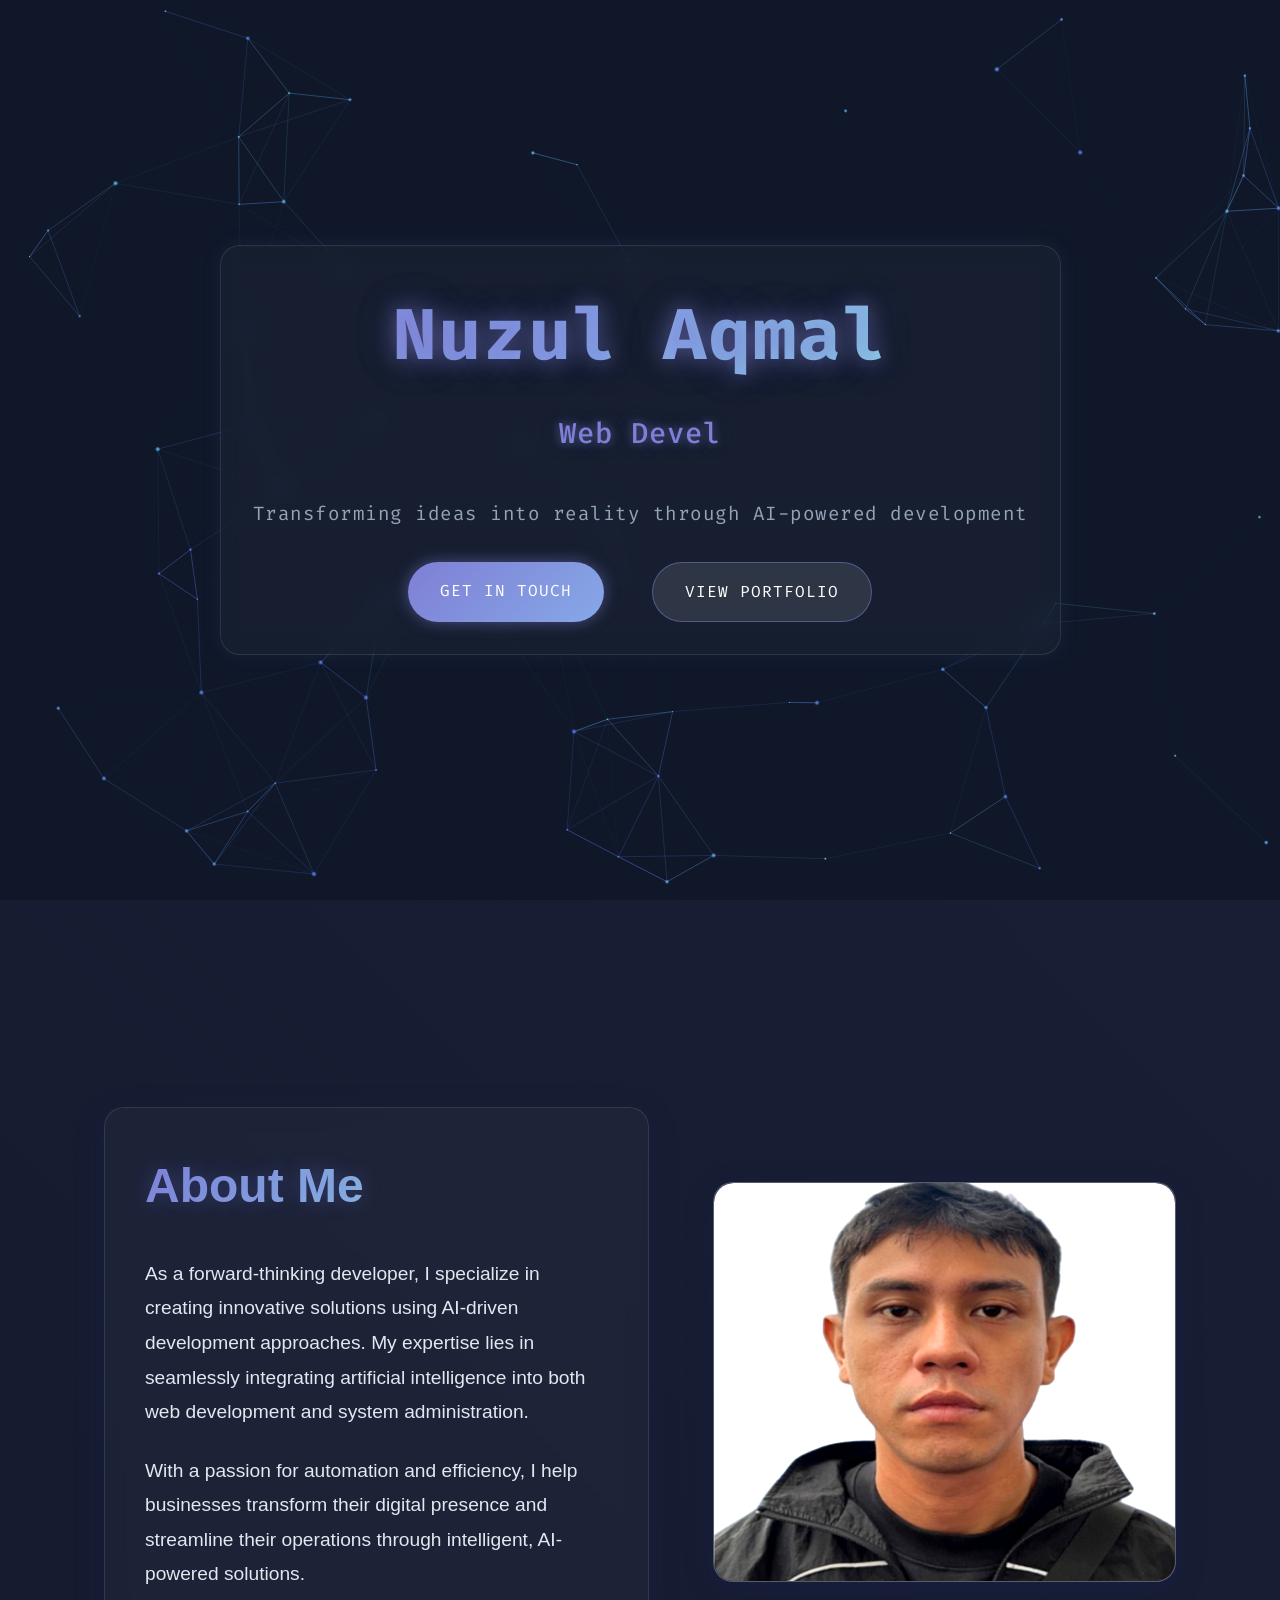
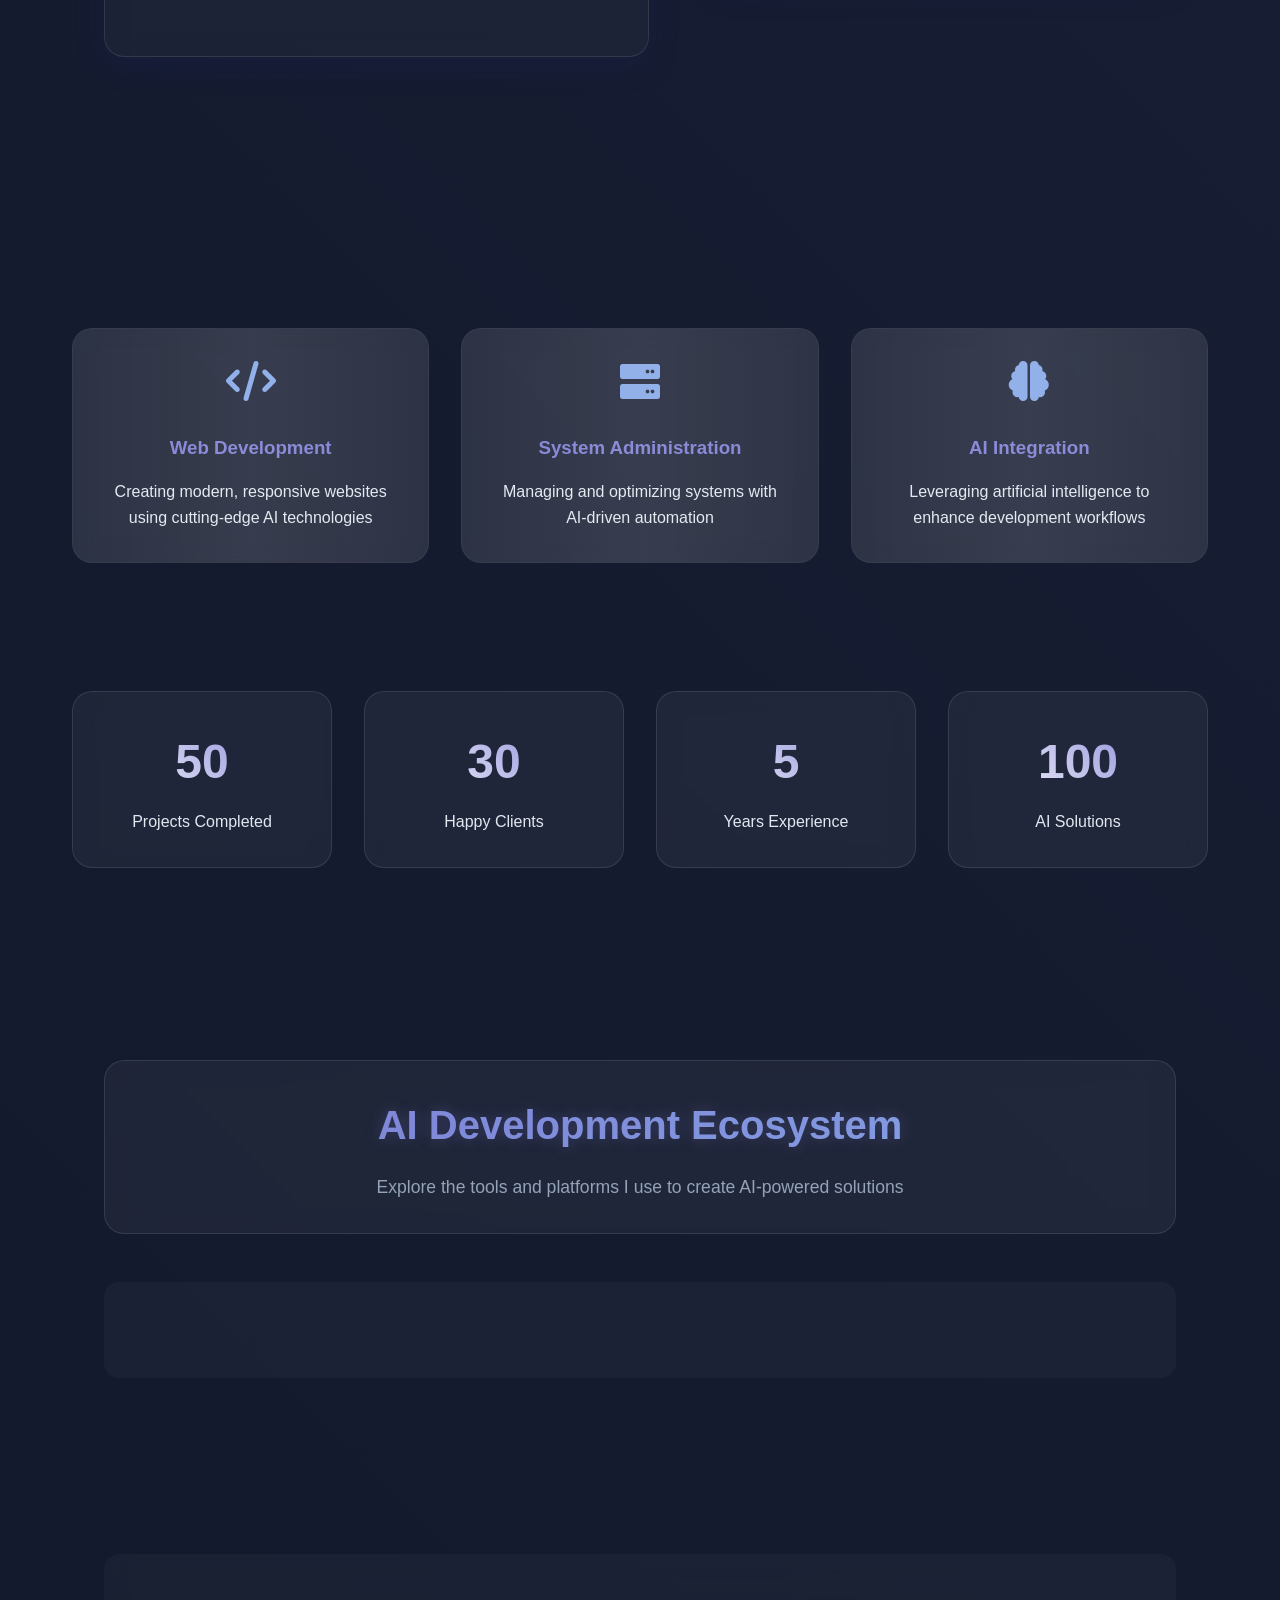
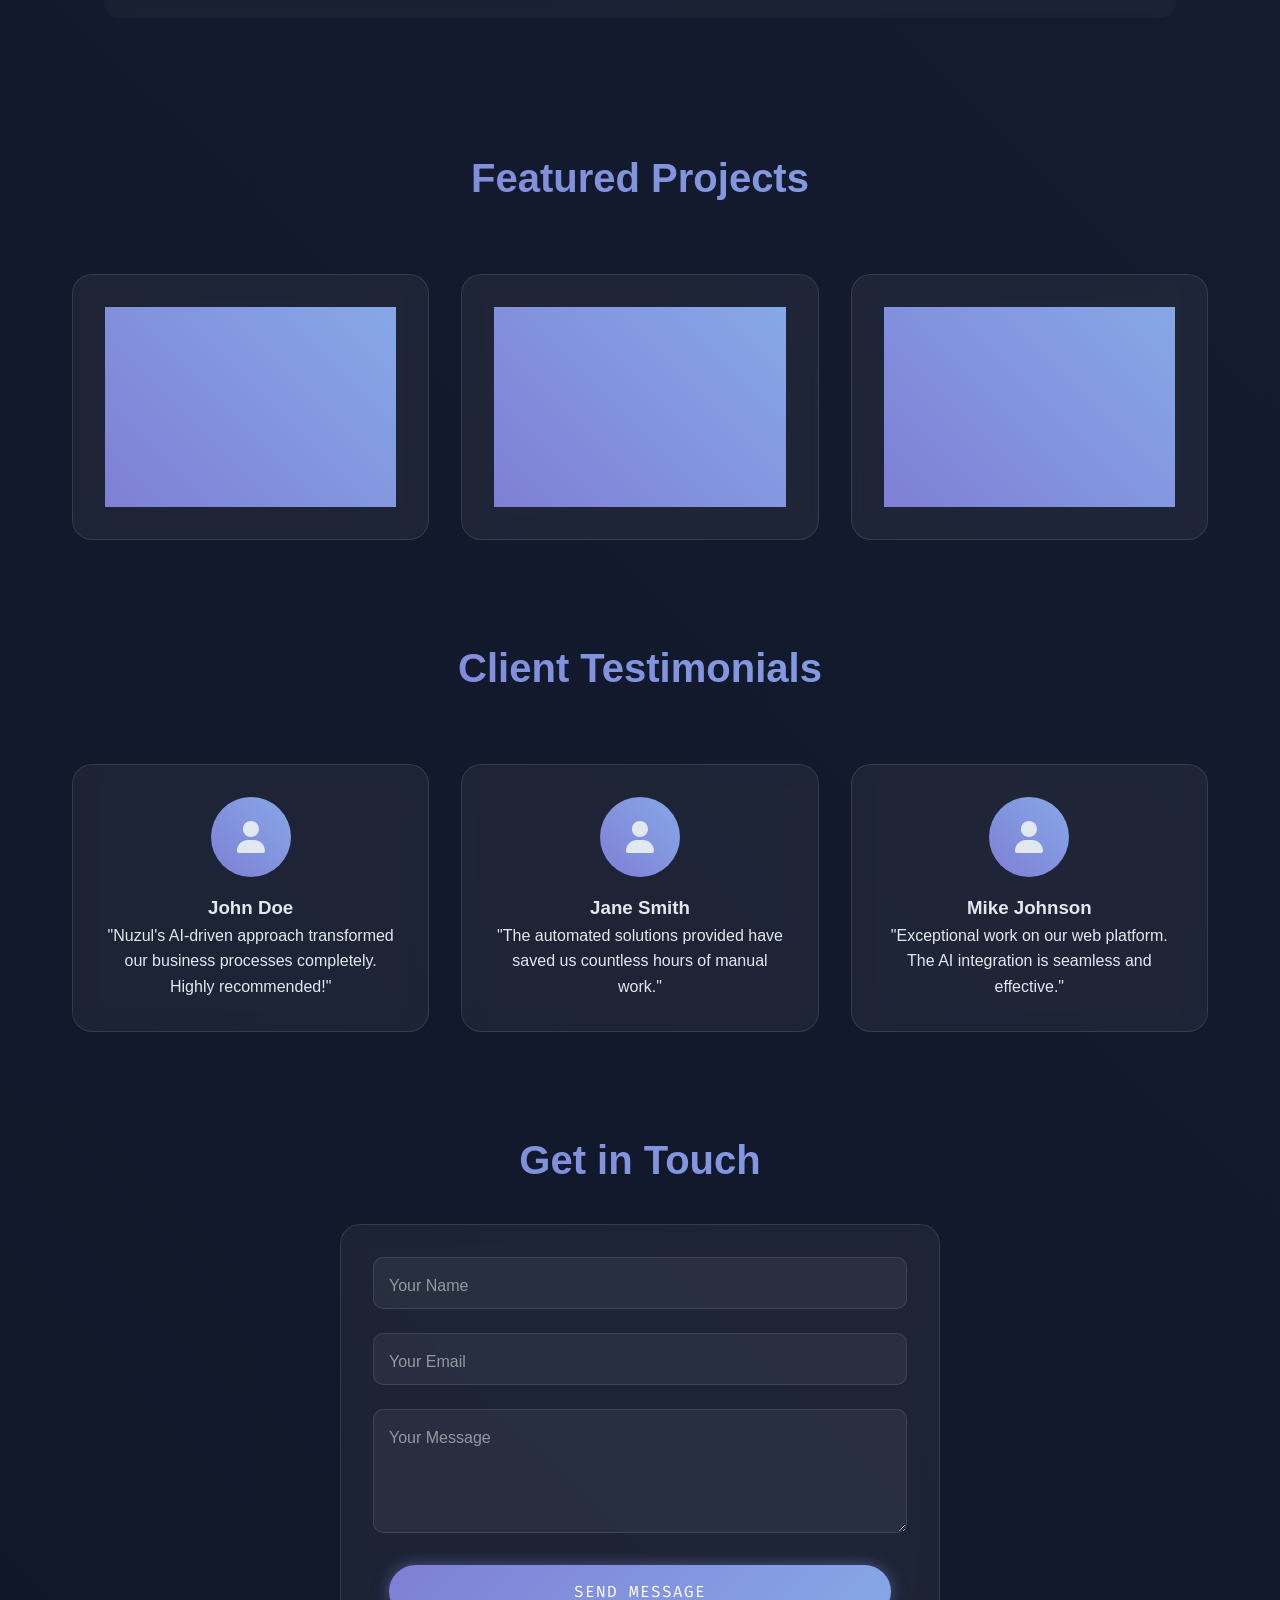
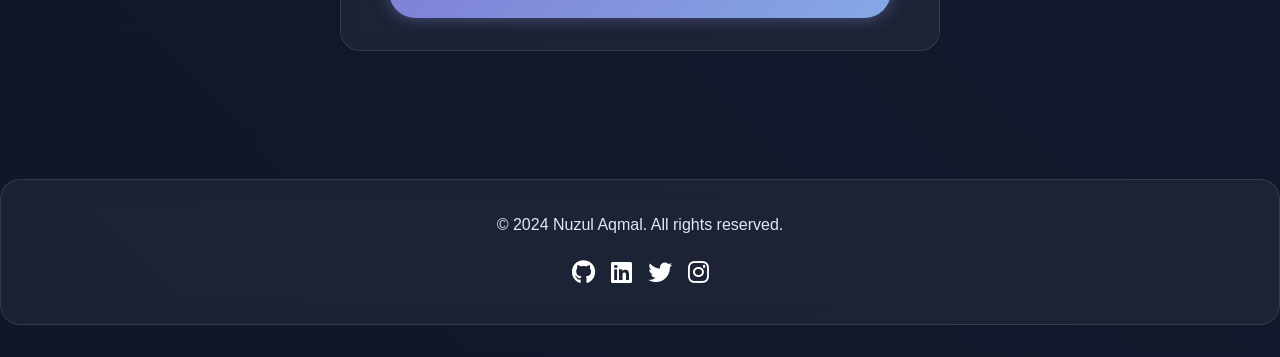
<file: index.html>
<!DOCTYPE html>
<html lang="en">
<head>
    <meta charset="UTF-8">
    <meta name="viewport" content="width=device-width, initial-scale=1.0">
    <title>Nuzul Aqmal | AI-Driven Developer</title>
    <link href="https://fonts.googleapis.com/css2?family=Fira+Code:wght@300;400;500;600;700&family=Share+Tech+Mono&display=swap" rel="stylesheet">
    <link rel="stylesheet" href="https://cdnjs.cloudflare.com/ajax/libs/font-awesome/6.0.0/css/all.min.css">
    <link rel="stylesheet" href="styles.css">
</head>
<body>
    <div class="floating-shapes">
        <div class="shape"></div>
        <div class="shape"></div>
        <div class="shape"></div>
        <div class="shape"></div>
        <div class="shape"></div>
    </div>

    <section class="hero">
        <div class="network-animation">
            <canvas id="networkCanvas" class="network-canvas"></canvas>
        </div>
        <div class="hero-content glass-card">
            <h1>Nuzul Aqmal</h1>
            <div class="typewriter" id="typewriter"></div>
            <p>Transforming ideas into reality through AI-powered development</p>
            <div class="cta-buttons">
                <a href="#contact" class="btn btn-primary">Get in Touch</a>
                <a href="#portfolio" class="btn btn-secondary">View Portfolio</a>
            </div>
        </div>
    </section>

    <div class="container">
        <section class="about" id="about">
            <div class="about-content glass-card about-card">
                <h2>About Me</h2>
                <p>As a forward-thinking developer, I specialize in creating innovative solutions using AI-driven development approaches. My expertise lies in seamlessly integrating artificial intelligence into both web development and system administration.</p>
                <p>With a passion for automation and efficiency, I help businesses transform their digital presence and streamline their operations through intelligent, AI-powered solutions.</p>
            </div>
            <div class="profile-container">
                <div class="profile-card">
                    <div class="profile-front">
                        <img src="profile-formal.jpeg" alt="Nuzul Aqmal" class="profile-image">
                    </div>
                    <div class="profile-back">
                        <img src="profile-formal.jpeg" alt="Nuzul Aqmal" class="profile-image">
                    </div>
                </div>
            </div>
        </section>

        <section class="skills" id="skills">
            <div class="glass-card skill-card">
                <i class="fas fa-code skill-icon"></i>
                <h3>Web Development</h3>
                <p>Creating modern, responsive websites using cutting-edge AI technologies</p>
            </div>
            <div class="glass-card skill-card">
                <i class="fas fa-server skill-icon"></i>
                <h3>System Administration</h3>
                <p>Managing and optimizing systems with AI-driven automation</p>
            </div>
            <div class="glass-card skill-card">
                <i class="fas fa-brain skill-icon"></i>
                <h3>AI Integration</h3>
                <p>Leveraging artificial intelligence to enhance development workflows</p>
            </div>
        </section>

        <section class="stats">
            <div class="glass-card stat-card">
                <div class="stat-number" data-target="50">0</div>
                <p>Projects Completed</p>
            </div>
            <div class="glass-card stat-card">
                <div class="stat-number" data-target="30">0</div>
                <p>Happy Clients</p>
            </div>
            <div class="glass-card stat-card">
                <div class="stat-number" data-target="5">0</div>
                <p>Years Experience</p>
            </div>
            <div class="glass-card stat-card">
                <div class="stat-number" data-target="100">0</div>
                <p>AI Solutions</p>
            </div>
        </section>

        <!-- AI Development Ecosystem Section -->
        <section class="ai-ecosystem" id="ai-ecosystem">
            <div class="section-header glass-card">
                <h2>AI Development Ecosystem</h2>
                <p>Explore the tools and platforms I use to create AI-powered solutions</p>
            </div>

            <!-- Partner Logos Carousel -->
            <div class="logo-carousel-section">
                <div class="logo-carousel-container">
                    <div class="logo-track" id="logoTrack">
                        <!-- Logos will be populated by JavaScript -->
                    </div>
                </div>
            </div>

            <!-- AI Companies Grid -->
            <div class="companies-grid" id="companiesGrid">
                <!-- Company cards will be populated by JavaScript -->
            </div>

            <!-- AI Tools Categories -->
            <div class="tools-categories" id="toolsCategories">
                <!-- Tool categories will be populated by JavaScript -->
            </div>

            <!-- Industry Trends -->
            <div class="industry-trends" id="industryTrends">
                <!-- Trends will be populated by JavaScript -->
            </div>
        </section>

        <section class="projects" id="portfolio">
            <h2 class="section-title">Featured Projects</h2>
            <div class="project-grid">
                <div class="glass-card project-card">
                    <div class="project-image"></div>
                    <div class="project-content">
                        <h3>AI-Powered CRM</h3>
                        <p>Customer relationship management system with intelligent automation</p>
                    </div>
                </div>
                <div class="glass-card project-card">
                    <div class="project-image"></div>
                    <div class="project-content">
                        <h3>Smart Analytics Dashboard</h3>
                        <p>Real-time data visualization with predictive analytics</p>
                    </div>
                </div>
                <div class="glass-card project-card">
                    <div class="project-image"></div>
                    <div class="project-content">
                        <h3>Automated DevOps Pipeline</h3>
                        <p>Intelligent CI/CD pipeline with automated testing and deployment</p>
                    </div>
                </div>
            </div>
        </section>

        <section class="testimonials">
            <h2 class="section-title">Client Testimonials</h2>
            <div class="testimonial-grid">
                <div class="glass-card testimonial-card">
                    <div class="testimonial-avatar">
                        <i class="fas fa-user"></i>
                    </div>
                    <h3>John Doe</h3>
                    <p>"Nuzul's AI-driven approach transformed our business processes completely. Highly recommended!"</p>
                </div>
                <div class="glass-card testimonial-card">
                    <div class="testimonial-avatar">
                        <i class="fas fa-user"></i>
                    </div>
                    <h3>Jane Smith</h3>
                    <p>"The automated solutions provided have saved us countless hours of manual work."</p>
                </div>
                <div class="glass-card testimonial-card">
                    <div class="testimonial-avatar">
                        <i class="fas fa-user"></i>
                    </div>
                    <h3>Mike Johnson</h3>
                    <p>"Exceptional work on our web platform. The AI integration is seamless and effective."</p>
                </div>
            </div>
        </section>

        <section class="contact" id="contact">
            <h2 class="section-title">Get in Touch</h2>
            <form class="contact-form glass-card">
                <div class="form-group">
                    <input type="text" class="form-input" id="name" placeholder=" ">
                    <label for="name" class="form-label">Your Name</label>
                </div>
                <div class="form-group">
                    <input type="email" class="form-input" id="email" placeholder=" ">
                    <label for="email" class="form-label">Your Email</label>
                </div>
                <div class="form-group">
                    <textarea class="form-input" id="message" rows="5" placeholder=" "></textarea>
                    <label for="message" class="form-label">Your Message</label>
                </div>
                <button type="submit" class="btn btn-primary">Send Message</button>
            </form>
        </section>
    </div>

    <footer class="glass-card">
        <p>&copy; 2024 Nuzul Aqmal. All rights reserved.</p>
        <div class="social-links">
            <a href="#" class="social-link"><i class="fab fa-github"></i></a>
            <a href="#" class="social-link"><i class="fab fa-linkedin"></i></a>
            <a href="#" class="social-link"><i class="fab fa-twitter"></i></a>
            <a href="#" class="social-link"><i class="fab fa-instagram"></i></a>
        </div>
    </footer>

    <script src="script.js"></script>
</body>
</html>
</file>
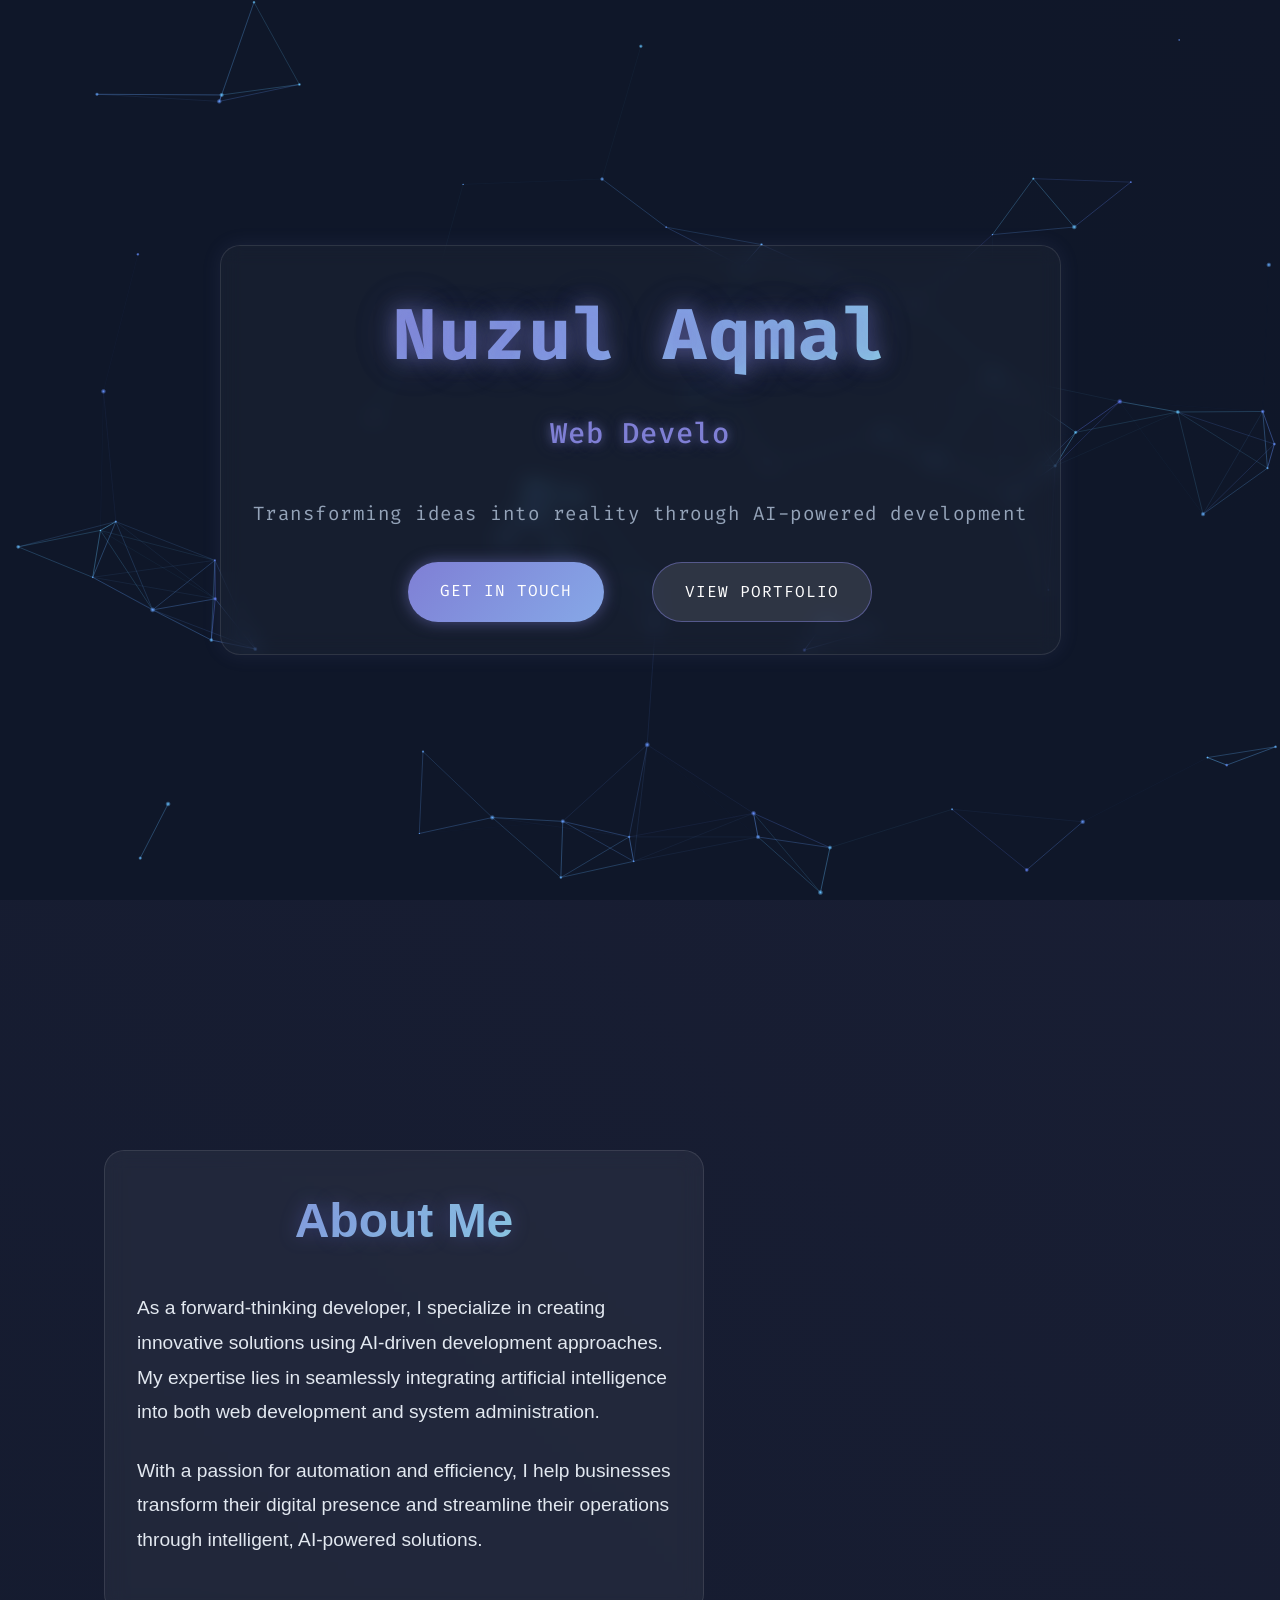
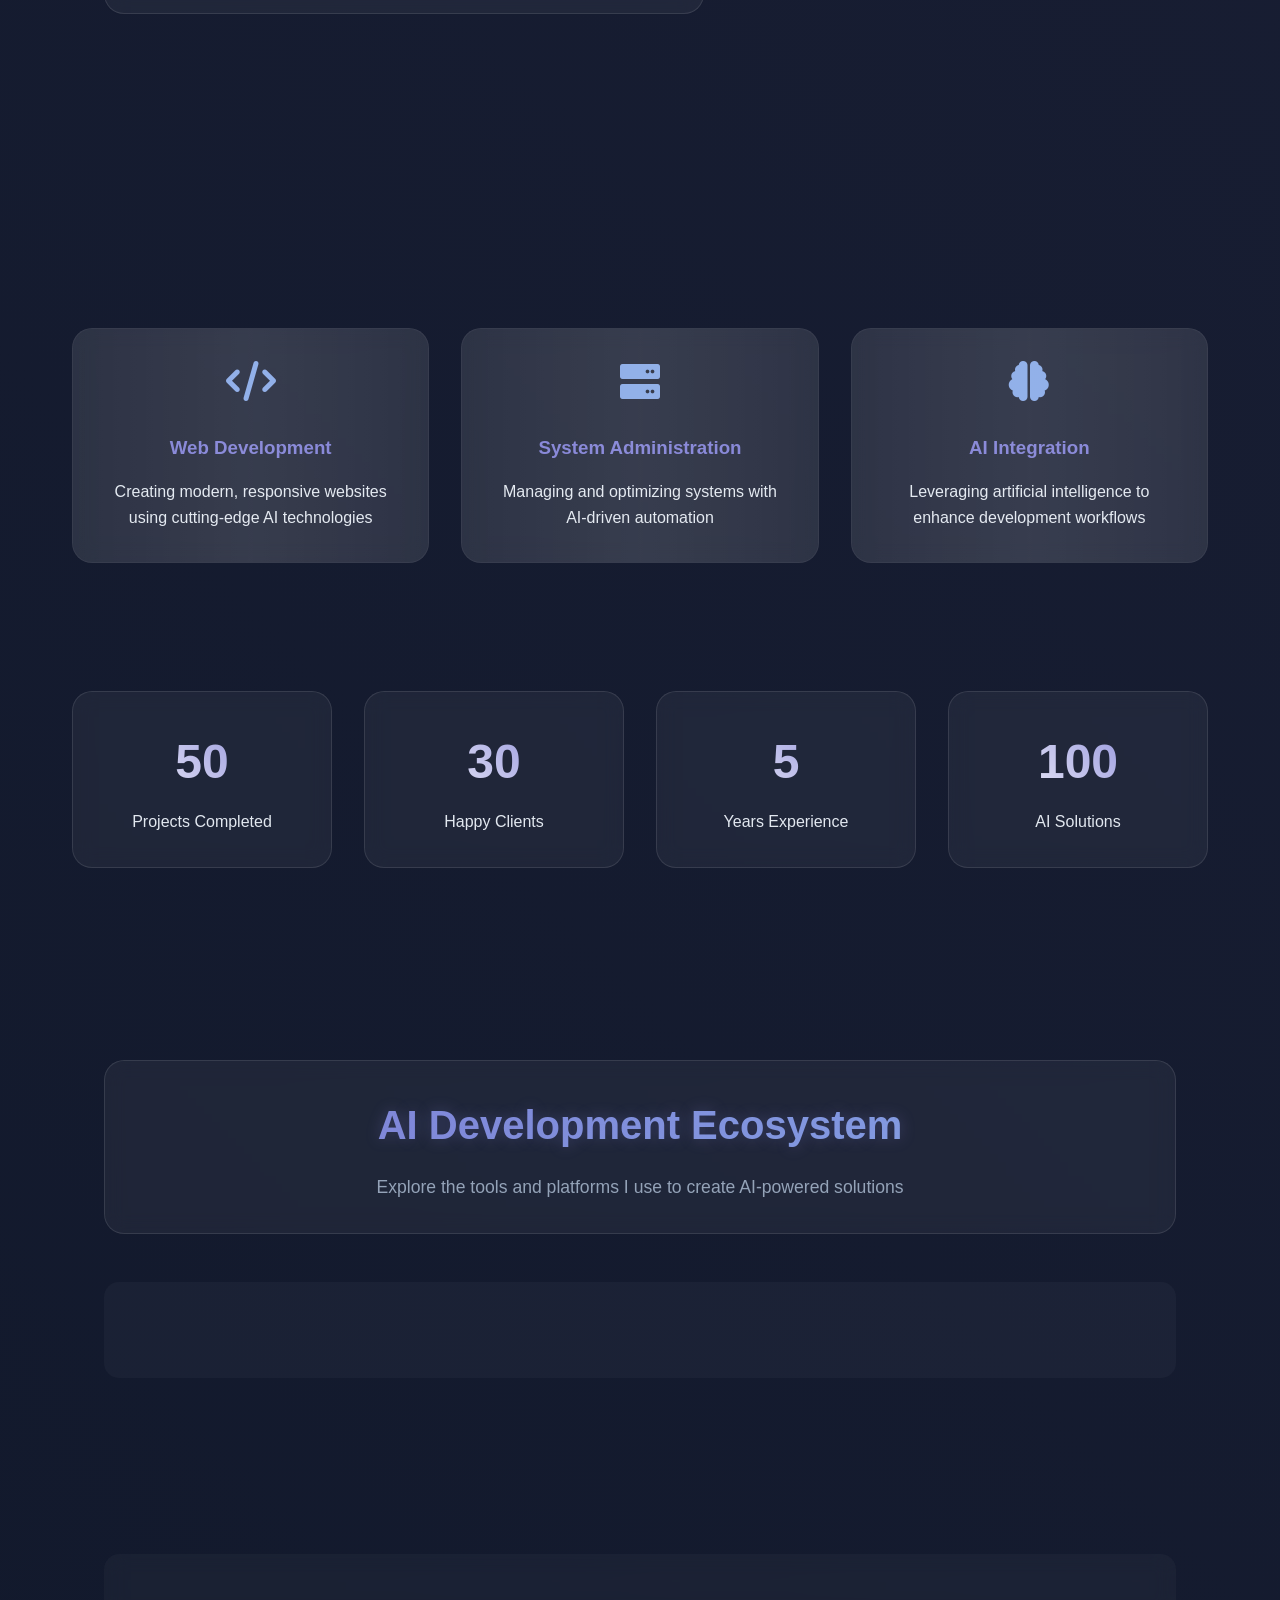
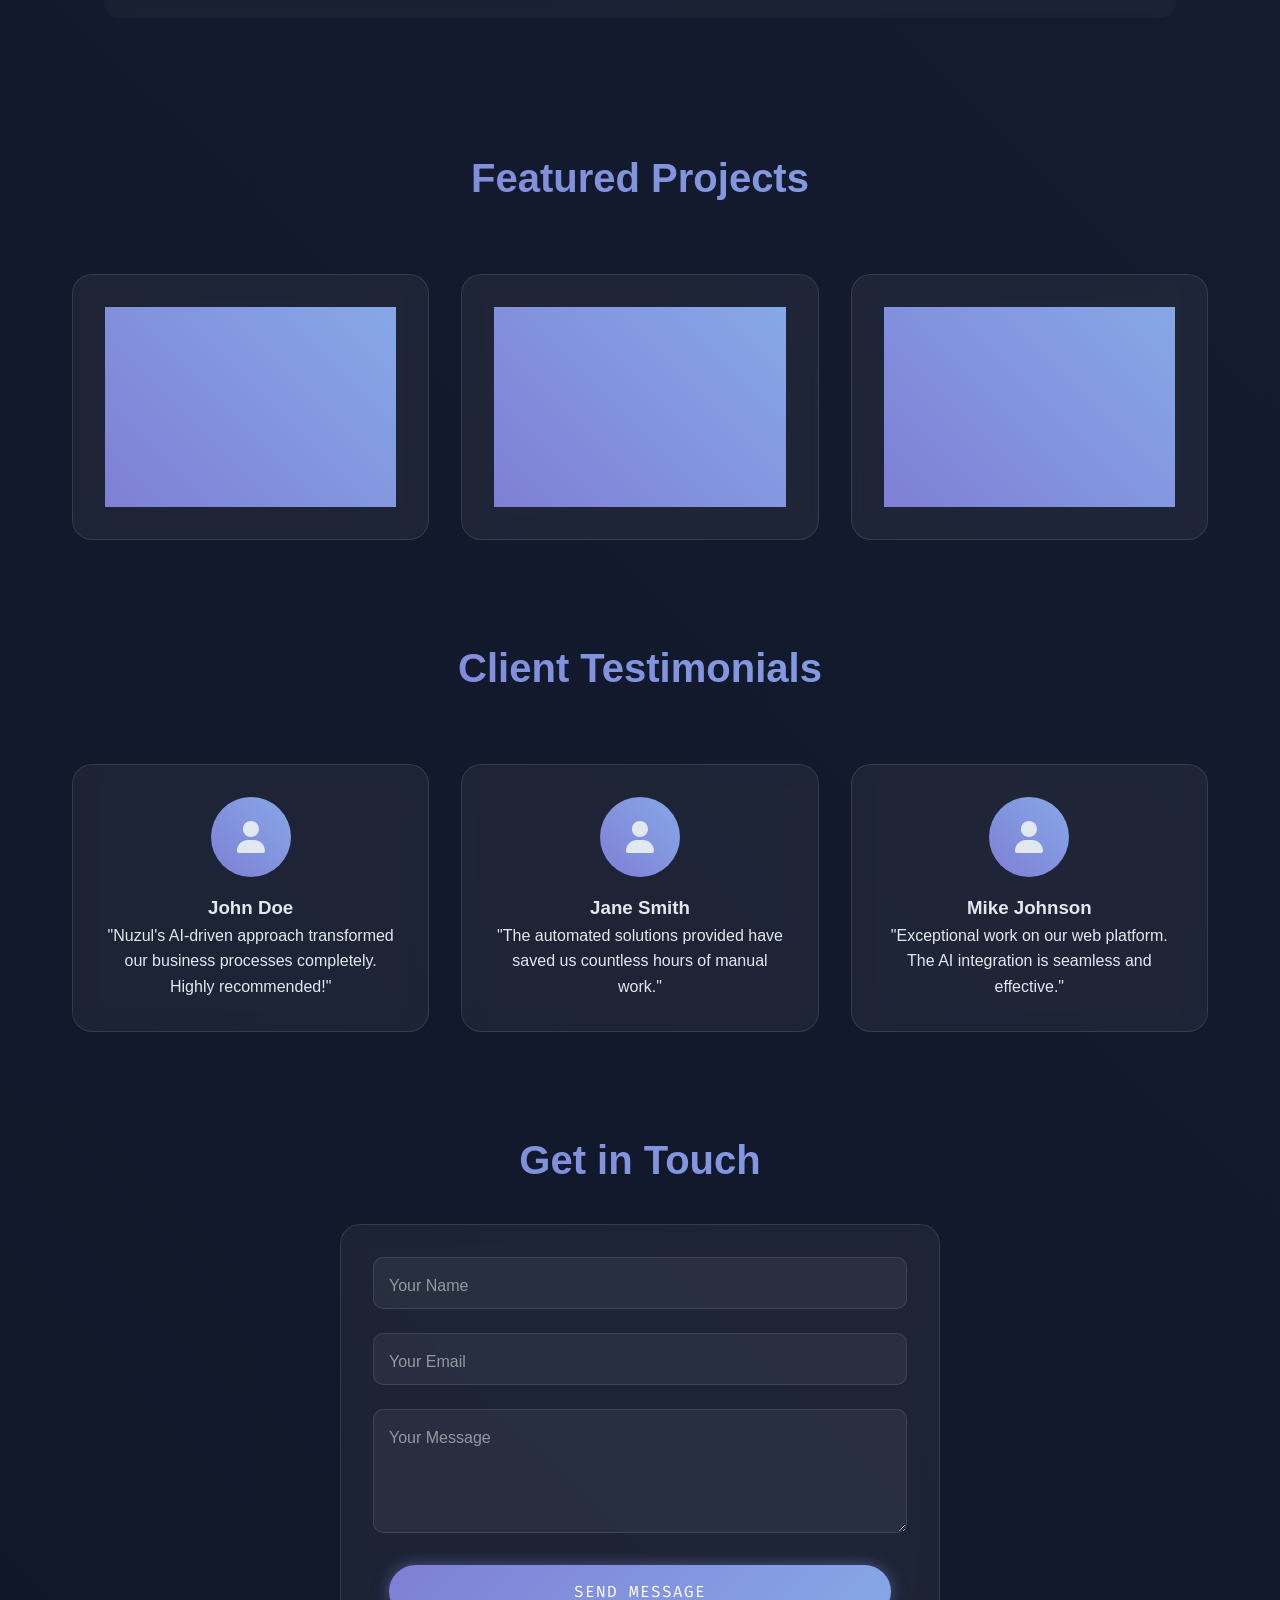
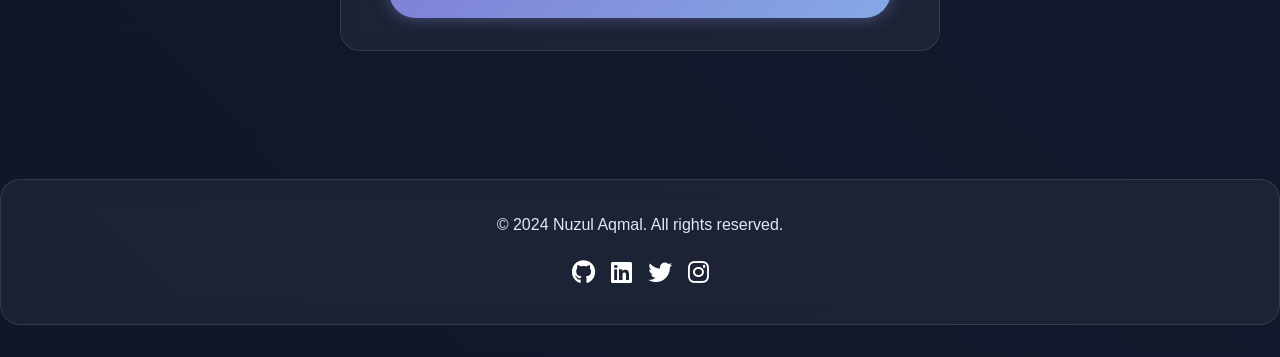
<file: testing.html>
<!DOCTYPE html>
<html lang="en">
<head>
    <meta charset="UTF-8">
    <meta name="viewport" content="width=device-width, initial-scale=1.0">
    <title>Nuzul Aqmal | AI-Driven Developer</title>
    <link href="https://fonts.googleapis.com/css2?family=Fira+Code:wght@300;400;500;600;700&family=Share+Tech+Mono&display=swap" rel="stylesheet">
    <link rel="stylesheet" href="https://cdnjs.cloudflare.com/ajax/libs/font-awesome/6.0.0/css/all.min.css">
    <link rel="stylesheet" href="styles.css">
</head>
<body>
    <div class="floating-shapes">
        <div class="shape"></div>
        <div class="shape"></div>
        <div class="shape"></div>
        <div class="shape"></div>
        <div class="shape"></div>
    </div>

    <section class="hero">
        <div class="network-animation">
            <canvas id="networkCanvas" class="network-canvas"></canvas>
        </div>
        <div class="hero-content glass-card">
            <h1>Nuzul Aqmal</h1>
            <div class="typewriter" id="typewriter"></div>
            <p>Transforming ideas into reality through AI-powered development</p>
            <div class="cta-buttons">
                <a href="#contact" class="btn btn-primary">Get in Touch</a>
                <a href="#portfolio" class="btn btn-secondary">View Portfolio</a>
            </div>
        </div>
    </section>

    <div class="container">
        <section class="about" id="about">
            <div class="about-content glass-card">
                <h2 class="section-title">About Me</h2>
                <p>As a forward-thinking developer, I specialize in creating innovative solutions using AI-driven development approaches. My expertise lies in seamlessly integrating artificial intelligence into both web development and system administration.</p>
                <p style="margin-top: 1rem;">With a passion for automation and efficiency, I help businesses transform their digital presence and streamline their operations through intelligent, AI-powered solutions.</p>
            </div>
            <div class="about-image"></div>
        </section>

        <section class="skills" id="skills">
            <div class="glass-card skill-card">
                <i class="fas fa-code skill-icon"></i>
                <h3>Web Development</h3>
                <p>Creating modern, responsive websites using cutting-edge AI technologies</p>
            </div>
            <div class="glass-card skill-card">
                <i class="fas fa-server skill-icon"></i>
                <h3>System Administration</h3>
                <p>Managing and optimizing systems with AI-driven automation</p>
            </div>
            <div class="glass-card skill-card">
                <i class="fas fa-brain skill-icon"></i>
                <h3>AI Integration</h3>
                <p>Leveraging artificial intelligence to enhance development workflows</p>
            </div>
        </section>

        <section class="stats">
            <div class="glass-card stat-card">
                <div class="stat-number" data-target="50">0</div>
                <p>Projects Completed</p>
            </div>
            <div class="glass-card stat-card">
                <div class="stat-number" data-target="30">0</div>
                <p>Happy Clients</p>
            </div>
            <div class="glass-card stat-card">
                <div class="stat-number" data-target="5">0</div>
                <p>Years Experience</p>
            </div>
            <div class="glass-card stat-card">
                <div class="stat-number" data-target="100">0</div>
                <p>AI Solutions</p>
            </div>
        </section>

        <!-- AI Development Ecosystem Section -->
        <section class="ai-ecosystem" id="ai-ecosystem">
            <div class="section-header glass-card">
                <h2>AI Development Ecosystem</h2>
                <p>Explore the tools and platforms I use to create AI-powered solutions</p>
            </div>

            <!-- Partner Logos Carousel -->
            <div class="logo-carousel-section">
                <div class="logo-carousel-container">
                    <div class="logo-track" id="logoTrack">
                        <!-- Logos will be populated by JavaScript -->
                    </div>
                </div>
            </div>

            <!-- AI Companies Grid -->
            <div class="companies-grid" id="companiesGrid">
                <!-- Company cards will be populated by JavaScript -->
            </div>

            <!-- AI Tools Categories -->
            <div class="tools-categories" id="toolsCategories">
                <!-- Tool categories will be populated by JavaScript -->
            </div>

            <!-- Industry Trends -->
            <div class="industry-trends" id="industryTrends">
                <!-- Trends will be populated by JavaScript -->
            </div>
        </section>

        <section class="projects" id="portfolio">
            <h2 class="section-title">Featured Projects</h2>
            <div class="project-grid">
                <div class="glass-card project-card">
                    <div class="project-image"></div>
                    <div class="project-content">
                        <h3>AI-Powered CRM</h3>
                        <p>Customer relationship management system with intelligent automation</p>
                    </div>
                </div>
                <div class="glass-card project-card">
                    <div class="project-image"></div>
                    <div class="project-content">
                        <h3>Smart Analytics Dashboard</h3>
                        <p>Real-time data visualization with predictive analytics</p>
                    </div>
                </div>
                <div class="glass-card project-card">
                    <div class="project-image"></div>
                    <div class="project-content">
                        <h3>Automated DevOps Pipeline</h3>
                        <p>Intelligent CI/CD pipeline with automated testing and deployment</p>
                    </div>
                </div>
            </div>
        </section>

        <section class="testimonials">
            <h2 class="section-title">Client Testimonials</h2>
            <div class="testimonial-grid">
                <div class="glass-card testimonial-card">
                    <div class="testimonial-avatar">
                        <i class="fas fa-user"></i>
                    </div>
                    <h3>John Doe</h3>
                    <p>"Nuzul's AI-driven approach transformed our business processes completely. Highly recommended!"</p>
                </div>
                <div class="glass-card testimonial-card">
                    <div class="testimonial-avatar">
                        <i class="fas fa-user"></i>
                    </div>
                    <h3>Jane Smith</h3>
                    <p>"The automated solutions provided have saved us countless hours of manual work."</p>
                </div>
                <div class="glass-card testimonial-card">
                    <div class="testimonial-avatar">
                        <i class="fas fa-user"></i>
                    </div>
                    <h3>Mike Johnson</h3>
                    <p>"Exceptional work on our web platform. The AI integration is seamless and effective."</p>
                </div>
            </div>
        </section>

        <section class="contact" id="contact">
            <h2 class="section-title">Get in Touch</h2>
            <form class="contact-form glass-card">
                <div class="form-group">
                    <input type="text" class="form-input" id="name" placeholder=" ">
                    <label for="name" class="form-label">Your Name</label>
                </div>
                <div class="form-group">
                    <input type="email" class="form-input" id="email" placeholder=" ">
                    <label for="email" class="form-label">Your Email</label>
                </div>
                <div class="form-group">
                    <textarea class="form-input" id="message" rows="5" placeholder=" "></textarea>
                    <label for="message" class="form-label">Your Message</label>
                </div>
                <button type="submit" class="btn btn-primary">Send Message</button>
            </form>
        </section>
    </div>

    <footer class="glass-card">
        <p>&copy; 2024 Nuzul Aqmal. All rights reserved.</p>
        <div class="social-links">
            <a href="#" class="social-link"><i class="fab fa-github"></i></a>
            <a href="#" class="social-link"><i class="fab fa-linkedin"></i></a>
            <a href="#" class="social-link"><i class="fab fa-twitter"></i></a>
            <a href="#" class="social-link"><i class="fab fa-instagram"></i></a>
        </div>
    </footer>

    <script src="script.js"></script>
</body>
</html>
</file>
<file: styles.css>
* {
    margin: 0;
    padding: 0;
    box-sizing: border-box;
    font-family: 'Space Grotesk', sans-serif;
    scroll-behavior: smooth;
    -webkit-font-smoothing: antialiased;
    -moz-osx-font-smoothing: grayscale;
}

body {
    background: linear-gradient(45deg, #0f1729, #1a1f35);
    background: -webkit-linear-gradient(45deg, #0f1729, #1a1f35);
    background: -moz-linear-gradient(45deg, #0f1729, #1a1f35);
    color: #fff;
    min-height: 100vh;
    overflow-x: hidden;
    margin: 0;
    font-family: var(--primary-font);
    background-color: #0f172a;
    color: #e2e8f0;
    line-height: 1.6;
}

.container {
    max-width: 1200px;
    margin: 0 auto;
    padding: 2rem;
}

.glass-card {
    background: rgba(255, 255, 255, 0.05);
    -webkit-backdrop-filter: blur(10px);
    backdrop-filter: blur(10px);
    border-radius: 20px;
    border: 1px solid rgba(255, 255, 255, 0.1);
    padding: 2rem;
    margin: 2rem 0;
    transition: transform 0.3s ease;
    -webkit-transition: transform 0.3s ease;
    /* Fallback untuk browser yang tidak support backdrop-filter */
    background: rgba(255, 255, 255, 0.1);
}

@supports ((-webkit-backdrop-filter: none) or (backdrop-filter: none)) {
    .glass-card {
        background: rgba(255, 255, 255, 0.05);
    }
}

.glass-card:hover {
    transform: translateY(-5px);
    -webkit-transform: translateY(-5px);
}

.hero {
    position: relative;
    height: 100vh;
    display: flex;
    align-items: center;
    justify-content: center;
    background-color: transparent;
}

.hero-content {
    text-align: center;
    z-index: 2;
    padding: 2rem;
    border-radius: 20px;
    position: relative;
}

/* Remove floating-shapes and shape classes */
.floating-shapes, .shape {
    display: none;
}

/* Add new network animation styles */
.network-animation {
    position: absolute;
    top: 0;
    left: 0;
    width: 100%;
    height: 100%;
    overflow: hidden;
    z-index: 1;
    background-color: rgba(15, 23, 41, 0.9);
}

.network-canvas {
    position: absolute;
    top: 0;
    left: 0;
    width: 100%;
    height: 100%;
}

/* Add glow effect to text */
.hero h1 {
    font-family: var(--primary-font);
    font-size: 4.5rem;
    font-weight: 700;
    margin-bottom: 1rem;
    background: linear-gradient(135deg, var(--gradient-start), var(--gradient-mid), var(--gradient-end));
    -webkit-background-clip: text;
    background-clip: text;
    -webkit-text-fill-color: transparent;
    text-shadow: 0 0 20px rgba(127, 127, 213, 0.5),
                 0 0 40px rgba(127, 127, 213, 0.3),
                 0 0 60px rgba(127, 127, 213, 0.1);
    letter-spacing: 2px;
}

.typewriter {
    font-family: var(--primary-font);
    font-size: 1.8rem;
    color: var(--gradient-start);
    margin-bottom: 2rem;
    height: 2em;
    font-weight: 500;
    letter-spacing: 1px;
    text-shadow: 0 0 10px rgba(127, 127, 213, 0.5),
                 0 0 20px rgba(127, 127, 213, 0.3);
}

.hero p {
    font-family: var(--primary-font);
    font-size: 1.2rem;
    margin-bottom: 2rem;
    color: #94a3b8;
    letter-spacing: 0.5px;
}

/* Enhance glass card effect in hero */
.hero .glass-card {
    background: rgba(255, 255, 255, 0.03);
    box-shadow: 0 0 20px rgba(127, 127, 213, 0.1);
}

h1 {
    font-size: 4rem;
    margin-bottom: 1rem;
    color: #7f7fd5; /* Fallback color */
    background: -webkit-linear-gradient(45deg, #fff, #7f7fd5);
    background: -moz-linear-gradient(45deg, #fff, #7f7fd5);
    background: linear-gradient(45deg, #fff, #7f7fd5);
    -webkit-background-clip: text;
    background-clip: text;
    -webkit-text-fill-color: transparent;
}

.section-title {
    font-size: 2.5rem;
    margin-bottom: 2rem;
    text-align: center;
    color: #86a8e7; /* Fallback color */
    background: -webkit-linear-gradient(45deg, #7f7fd5, #86a8e7);
    background: -moz-linear-gradient(45deg, #7f7fd5, #86a8e7);
    background: linear-gradient(45deg, #7f7fd5, #86a8e7);
    -webkit-background-clip: text;
    background-clip: text;
    -webkit-text-fill-color: transparent;
}

.cta-buttons {
    display: flex;
    gap: 1rem;
    justify-content: center;
    margin-top: 2rem;
}

.btn {
    font-family: var(--primary-font);
    font-size: 1rem;
    letter-spacing: 1px;
    text-transform: uppercase;
    padding: 1rem 2rem;
    border-radius: 50px;
    text-decoration: none;
    transition: all 0.3s ease;
    margin: 0 1rem;
    border: none;
    cursor: pointer;
    position: relative;
    overflow: hidden;
}

.btn::before {
    content: '';
    position: absolute;
    top: 0;
    left: -100%;
    width: 100%;
    height: 100%;
    background: linear-gradient(
        90deg,
        transparent,
        rgba(255, 255, 255, 0.2),
        transparent
    );
    transition: 0.5s;
}

.btn:hover::before {
    left: 100%;
}

.btn-primary {
    background: linear-gradient(135deg, var(--gradient-start), var(--gradient-mid));
    color: white;
    box-shadow: 0 0 15px rgba(127, 127, 213, 0.5);
}

.btn-secondary {
    background: rgba(255, 255, 255, 0.1);
    color: white;
    border: 1px solid rgba(127, 127, 213, 0.5);
}

.skills {
    display: grid;
    grid-template-columns: repeat(auto-fit, minmax(250px, 1fr));
    gap: 2rem;
    margin-top: 4rem;
}

.skill-card {
    text-align: center;
    position: relative;
    overflow: hidden;
}

.skill-card::before {
    content: '';
    position: absolute;
    top: -50%;
    left: -50%;
    width: 200%;
    height: 200%;
    background: linear-gradient(45deg, transparent, rgba(255,255,255,0.1), transparent);
    transform: rotate(45deg);
    animation: shine 3s infinite;
    pointer-events: none;
}

@keyframes shine {
    0% { transform: translateX(-100%) rotate(45deg); }
    100% { transform: translateX(100%) rotate(45deg); }
}

.skill-card h3 {
    margin: 1rem 0;
    color: #7f7fd5;
}

.skill-icon {
    font-size: 2.5rem;
    margin-bottom: 1rem;
    color: #86a8e7;
}

/* About Section */
.about {
    display: flex;
    align-items: center;
    justify-content: space-between;
    gap: 4rem;
    padding: 4rem 2rem;
    max-width: 1400px;
    margin: 0 auto;
    min-height: 100vh;
}

.about-content {
    flex: 1;
    max-width: 600px;
}

.profile-container {
    flex: 1;
    position: relative;
    width: 400px;
    height: 400px;
    perspective: 1000px;
    margin: 0 auto;
}

.profile-card {
    position: relative;
    width: 100%;
    height: 100%;
    transform-style: preserve-3d;
    transition: transform 0.8s ease-in-out;
    animation: floatAnimation 6s ease-in-out infinite;
}

.profile-card:hover {
    transform: rotateY(180deg);
}

.profile-front,
.profile-back {
    position: absolute;
    width: 100%;
    height: 100%;
    backface-visibility: hidden;
    border-radius: 20px;
    overflow: hidden;
    box-shadow: 0 8px 32px rgba(31, 38, 135, 0.15);
}

.profile-front {
    background: rgba(255, 255, 255, 0.1);
    backdrop-filter: blur(10px);
    border: 1px solid rgba(255, 255, 255, 0.2);
}

.profile-back {
    background: linear-gradient(135deg, rgba(111, 123, 247, 0.3), rgba(173, 109, 242, 0.3));
    transform: rotateY(180deg);
}

.profile-image {
    width: 100%;
    height: 100%;
    object-fit: cover;
    border-radius: 20px;
    filter: contrast(1.1) brightness(1.1);
    transition: all 0.3s ease;
}

@keyframes floatAnimation {
    0%, 100% {
        transform: translateY(0) rotateZ(0);
    }
    25% {
        transform: translateY(-10px) rotateZ(2deg);
    }
    75% {
        transform: translateY(10px) rotateZ(-2deg);
    }
}

.glass-card.about-card {
    background: rgba(255, 255, 255, 0.03);
    backdrop-filter: blur(10px);
    border: 1px solid rgba(255, 255, 255, 0.1);
    border-radius: 20px;
    padding: 2.5rem;
    box-shadow: 0 8px 32px rgba(31, 38, 135, 0.15);
}

.about h2 {
    font-size: 3rem;
    margin-bottom: 2rem;
    background: linear-gradient(135deg, var(--gradient-start), var(--gradient-end));
    -webkit-background-clip: text;
    -webkit-text-fill-color: transparent;
    text-shadow: 0 0 20px rgba(111, 123, 247, 0.3);
}

.about p {
    font-size: 1.2rem;
    line-height: 1.8;
    color: #e2e8f0;
    margin-bottom: 1.5rem;
}

@media (max-width: 968px) {
    .about {
        flex-direction: column;
        padding: 2rem 1rem;
        text-align: center;
        gap: 2rem;
        min-height: auto;
    }

    .profile-container {
        width: 300px;
        height: 300px;
    }

    .about-content {
        max-width: 100%;
    }

    .about h2 {
        font-size: 2.5rem;
    }
}

.projects {
    margin: 4rem 0;
}

.project-grid {
    display: grid;
    grid-template-columns: repeat(auto-fit, minmax(300px, 1fr));
    gap: 2rem;
}

.project-card {
    position: relative;
    overflow: hidden;
    border-radius: 20px;
    cursor: pointer;
}

.project-image {
    width: 100%;
    height: 200px;
    background: linear-gradient(45deg, #7f7fd5, #86a8e7);
    position: relative;
}

.project-content {
    position: absolute;
    bottom: 0;
    left: 0;
    right: 0;
    padding: 1.5rem;
    background: rgba(15, 23, 41, 0.9);
    transform: translateY(100%);
    transition: transform 0.3s ease;
}

.project-card:hover .project-content {
    transform: translateY(0);
}

.stats {
    display: grid;
    grid-template-columns: repeat(4, 1fr);
    gap: 2rem;
    margin: 4rem 0;
    text-align: center;
}

.stat-card {
    padding: 2rem;
}

.stat-number {
    font-size: 3rem;
    font-weight: 700;
    margin-bottom: 0.5rem;
    background: linear-gradient(45deg, #fff, #7f7fd5);
    -webkit-background-clip: text;
    -webkit-text-fill-color: transparent;
}

.testimonials {
    margin: 4rem 0;
}

.testimonial-grid {
    display: grid;
    grid-template-columns: repeat(auto-fit, minmax(300px, 1fr));
    gap: 2rem;
}

.testimonial-card {
    text-align: center;
}

.testimonial-avatar {
    width: 80px;
    height: 80px;
    border-radius: 50%;
    margin: 0 auto 1rem;
    background: linear-gradient(45deg, #7f7fd5, #86a8e7);
    display: flex;
    align-items: center;
    justify-content: center;
    font-size: 2rem;
}

.contact {
    margin: 4rem 0;
}

.contact-form {
    display: grid;
    gap: 1.5rem;
    max-width: 600px;
    margin: 0 auto;
}

.form-group {
    position: relative;
}

.form-input {
    width: 100%;
    padding: 1rem;
    background: rgba(255, 255, 255, 0.05);
    border: 1px solid rgba(255, 255, 255, 0.1);
    border-radius: 10px;
    color: #fff;
    font-size: 1rem;
}

.form-input:focus {
    outline: none;
    border-color: #7f7fd5;
}

.form-label {
    position: absolute;
    left: 1rem;
    top: 1rem;
    pointer-events: none;
    transition: 0.3s ease;
    color: rgba(255, 255, 255, 0.5);
}

.form-input:focus + .form-label,
.form-input:not(:placeholder-shown) + .form-label {
    transform: translateY(-1.5rem);
    font-size: 0.8rem;
    color: #7f7fd5;
}

footer {
    text-align: center;
    padding: 2rem;
    background: rgba(255, 255, 255, 0.05);
    backdrop-filter: blur(10px);
}

.social-links {
    display: flex;
    justify-content: center;
    gap: 1rem;
    margin-top: 1rem;
}

.social-link {
    color: #fff;
    font-size: 1.5rem;
    transition: color 0.3s ease;
}

.social-link:hover {
    color: #7f7fd5;
}

/* Optimize animations for mobile */
@media (prefers-reduced-motion: reduce) {
    * {
        animation-duration: 0.01ms !important;
        animation-iteration-count: 1 !important;
        transition-duration: 0.01ms !important;
        scroll-behavior: auto !important;
    }
}

@media (max-width: 768px) {
    .glass-card {
        /* Reduce blur on mobile for better performance */
        -webkit-backdrop-filter: blur(5px);
        backdrop-filter: blur(5px);
    }

    h1 {
        font-size: 2.5rem;
    }

    .typewriter {
        font-size: 1.2rem;
    }

    .about {
        flex-direction: column;
        text-align: center;
        gap: 2rem;
    }

    .profile-container {
        width: 100%;
        max-width: 300px;
        margin: 0 auto;
    }

    .stats {
        grid-template-columns: repeat(2, 1fr);
    }

    /* Optimize animations for mobile */
    .skill-card::before {
        animation: none;
    }

    .floating-shapes {
        display: none; /* Hide floating shapes on mobile for better performance */
    }
}

/* Fix for Firefox */
@-moz-document url-prefix() {
    .glass-card {
        background: rgba(255, 255, 255, 0.1);
    }
}

/* Base styles */
:root {
    --primary-font: 'Fira Code', 'Share Tech Mono', monospace;
    --gradient-start: #7f7fd5;
    --gradient-mid: #86a8e7;
    --gradient-end: #91eae4;
}

/* AI Companies Section */
.ai-companies {
    padding: 4rem 2rem;
    position: relative;
    max-width: 1400px;
    margin: 0 auto;
}

.section-header {
    text-align: center;
    margin-bottom: 3rem;
    padding: 2rem;
}

.section-header h2 {
    font-size: 2.5rem;
    margin-bottom: 1rem;
    background: linear-gradient(135deg, var(--gradient-start), var(--gradient-mid));
    -webkit-background-clip: text;
    background-clip: text;
    -webkit-text-fill-color: transparent;
    text-shadow: 0 0 15px rgba(127, 127, 213, 0.3);
}

.section-header p {
    color: #94a3b8;
    font-size: 1.1rem;
}

.companies-grid {
    display: grid;
    grid-template-columns: repeat(auto-fit, minmax(300px, 1fr));
    gap: 2rem;
    padding: 1rem;
}

.company-card {
    background: rgba(255, 255, 255, 0.03);
    border-radius: 15px;
    padding: 2rem;
    transition: transform 0.3s ease, box-shadow 0.3s ease;
    display: flex;
    flex-direction: column;
    height: 100%;
    backdrop-filter: blur(10px);
    -webkit-backdrop-filter: blur(10px);
}

.company-card:hover {
    transform: translateY(-10px);
    box-shadow: 0 10px 30px rgba(127, 127, 213, 0.2);
}

.company-card h3 {
    font-size: 1.5rem;
    margin-bottom: 1rem;
    color: var(--gradient-start);
    display: flex;
    align-items: center;
    gap: 0.5rem;
}

.company-card h3 a {
    color: inherit;
    text-decoration: none;
    transition: color 0.3s ease;
}

.company-card h3 a:hover {
    color: var(--gradient-mid);
}

.company-card .description {
    color: #94a3b8;
    margin-bottom: 1.5rem;
    font-size: 0.9rem;
    flex-grow: 1;
}

.company-card .features {
    list-style: none;
    padding: 0;
    margin-bottom: 1.5rem;
}

.company-card .features li {
    margin-bottom: 0.5rem;
    color: #e2e8f0;
    font-size: 0.9rem;
    display: flex;
    align-items: center;
}

.company-card .features li::before {
    content: '→';
    margin-right: 0.5rem;
    color: var(--gradient-start);
}

.company-card .pricing {
    font-size: 0.9rem;
    color: #94a3b8;
    margin-top: auto;
    padding-top: 1rem;
    border-top: 1px solid rgba(255, 255, 255, 0.1);
}

.company-card .best-for {
    font-size: 0.85rem;
    color: var(--gradient-start);
    margin-top: 1rem;
    font-style: italic;
}

.company-card .pricing strong {
    color: var(--gradient-start);
}

/* Remove carousel-specific styles */
.carousel-container,
.carousel-track,
.carousel-button,
.carousel-indicators {
    display: none;
}

@media (max-width: 768px) {
    .companies-grid {
        grid-template-columns: 1fr;
        padding: 0.5rem;
    }
    
    .ai-companies {
        padding: 2rem 1rem;
    }
    
    .section-header h2 {
        font-size: 2rem;
    }
}

/* Logo Carousel Section */
.logo-carousel-section {
    width: 100%;
    overflow: hidden;
    background: rgba(255, 255, 255, 0.03);
    padding: 2rem 0;
    margin: 2rem 0;
    border-radius: 15px;
}

.logo-carousel-container {
    width: 100%;
    overflow: hidden;
    position: relative;
}

.logo-track {
    display: flex;
    gap: 3rem;
    padding: 1rem;
}

.logo-item {
    flex: 0 0 auto;
    display: flex;
    align-items: center;
    justify-content: center;
    padding: 1rem;
    transition: transform 0.3s ease;
}

.logo-item:hover {
    transform: scale(1.1);
}

.logo-item img {
    height: 40px;
    object-fit: contain;
    filter: brightness(0) invert(1);
    opacity: 0.7;
    transition: opacity 0.3s ease;
}

.logo-item:hover img {
    opacity: 1;
}

@keyframes scroll {
    0% {
        transform: translateX(0);
    }
    100% {
        transform: translateX(-50%);
    }
}

/* AI Ecosystem Section */
.ai-ecosystem {
    padding: 4rem 2rem;
    max-width: 1400px;
    margin: 0 auto;
}

.tools-categories {
    display: grid;
    grid-template-columns: repeat(auto-fit, minmax(250px, 1fr));
    gap: 2rem;
    margin-top: 3rem;
}

.category-card {
    background: rgba(255, 255, 255, 0.03);
    border-radius: 15px;
    padding: 2rem;
    backdrop-filter: blur(10px);
    -webkit-backdrop-filter: blur(10px);
}

.category-card h3 {
    color: var(--gradient-start);
    margin-bottom: 1rem;
    font-size: 1.3rem;
}

.category-card ul {
    list-style: none;
    padding: 0;
}

.category-card li {
    color: #e2e8f0;
    margin-bottom: 0.5rem;
    font-size: 0.9rem;
    display: flex;
    align-items: center;
}

.category-card li::before {
    content: '→';
    margin-right: 0.5rem;
    color: var(--gradient-start);
}

.industry-trends {
    margin-top: 3rem;
    padding: 2rem;
    background: rgba(255, 255, 255, 0.03);
    border-radius: 15px;
    backdrop-filter: blur(10px);
    -webkit-backdrop-filter: blur(10px);
}

.trends-grid {
    display: grid;
    grid-template-columns: repeat(auto-fit, minmax(200px, 1fr));
    gap: 2rem;
    margin-top: 2rem;
}

.trend-item {
    padding: 1.5rem;
    background: rgba(255, 255, 255, 0.02);
    border-radius: 10px;
    transition: transform 0.3s ease;
}

.trend-item:hover {
    transform: translateY(-5px);
}

.trend-item h4 {
    color: var(--gradient-start);
    margin-bottom: 1rem;
    font-size: 1.1rem;
}

.trend-item ul {
    list-style: none;
    padding: 0;
}

.trend-item li {
    color: #e2e8f0;
    margin-bottom: 0.5rem;
    font-size: 0.9rem;
    display: flex;
    align-items: center;
}

.trend-item li::before {
    content: '•';
    margin-right: 0.5rem;
    color: var(--gradient-start);
}

/* Update existing styles */
.companies-grid {
    margin-top: 3rem;
}

.logo-carousel-section {
    margin: 3rem 0;
}

@media (max-width: 768px) {
    .ai-ecosystem {
        padding: 2rem 1rem;
    }

    .tools-categories,
    .trends-grid {
        grid-template-columns: 1fr;
        gap: 1.5rem;
    }

    .category-card,
    .trend-item {
        padding: 1.5rem;
    }
}
</file>
